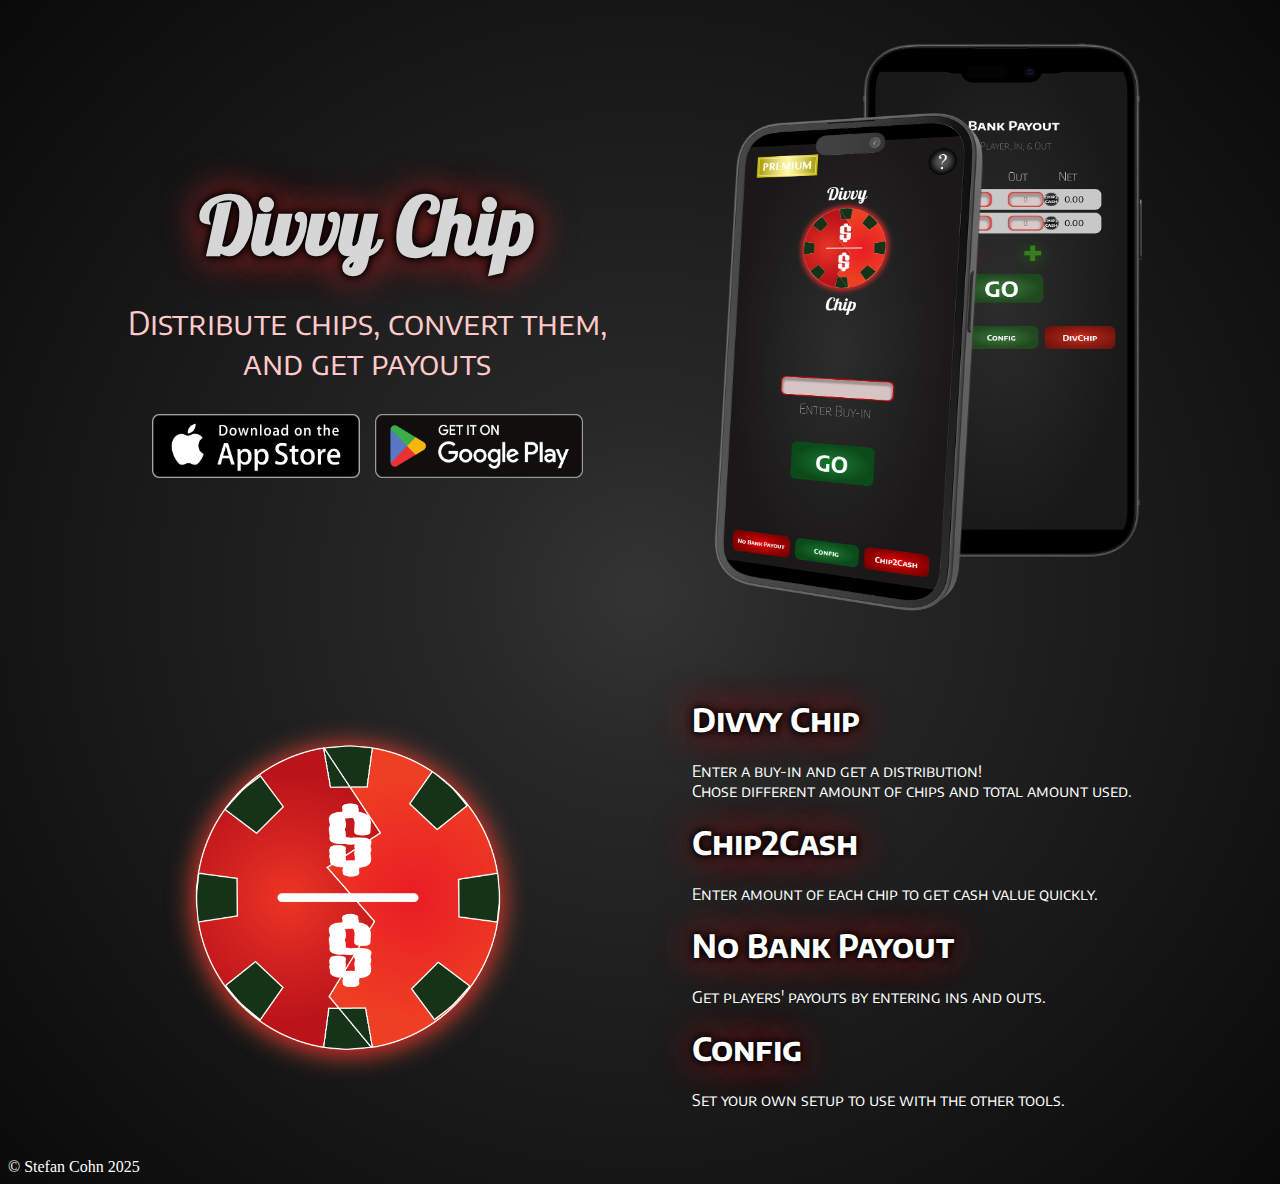
<file: DivvyChip/index.html>
<!doctype html>
<html lang="en">
<head>
    <meta charset="utf-8">

    <!-- link to CSS-->
    <link rel="stylesheet" type="text/css" href="styles/index.css">

    <!-- link to CSS for MOBILE-->
    <link rel="stylesheet" type="text/css" href="styles/indexMobile.css">

    <link rel="stylesheet" type="text/css" href="styles/fonts.css">

    <title>Divvy Chip</title>
    <meta name="description" content="">

    <meta name = "viewport" content ="width=device-width, initial-scale=1.0">

    <link rel="canonical" href="https://yourdomain.app/">

    <!-- tell seo/crawlers to include page and follow links-->
    <meta name="robots" content="index, follow">
</head>

<body>
    <div class="titleWithPreview">
        <div class="titleSubtext">
            <h1>Divvy Chip</h1>
            <p>Distribute chips, convert them, <br>and get payouts</p>

            <div class="downloadContainer">
                <a href="https://apple.com/">
                    <img id="downloadButton" src="assets/images/downloadOnAppstore.png">
                </a>

                <a href="https://play.google.com">
                    <img id="downloadButton" src="assets/images/downloadOnPlay.png">
                </a>
            </div>
            <!--<img id="logo" src="assets/images/logo.png"/>-->
        </div>

        <img id="appPreview" src="assets/images/appPreview.png"/>
    </div>

    <div class="logoWithDescription">
        <div class="logoContainer">
            <img id="logo" src="assets/images/logo.png">
        </div>

        <div class="descriptionContainer">
            <h1>Divvy Chip</h1>
            <p>
                Enter a buy-in and get a distribution! <br> 
                Chose different amount of chips and total amount used.
            </p>

            <h1>Chip2Cash</h1>
            <p>
                Enter amount of each chip to get cash value quickly.
            </p>

            <h1>No Bank Payout</h1>
            <p>
                Get players' payouts by entering ins and outs.
            </p>

            <h1>Config</h1>
            <p>
                Set your own setup to use with the other tools.
            </p>
        </div>
    </div>

    <footer>© Stefan Cohn 2025</footer>
    <script type="application/ld+json">
    {
        "@context": "https://schema.org",
        "@type": "HowTo",
        "name": "Set up $20 poker game at home",
        "step": [
        { "@type": "HowToStep", "name": "Choose chip denominations", "text": "..." },
        { "@type": "HowToStep", "name": "Split chips evenly", "text": "..." },
        { "@type": "HowToStep", "name": "Calculate payouts without a bank", "text": "..." }
        ]
    }
    </script>
</body>
</html>
</file>
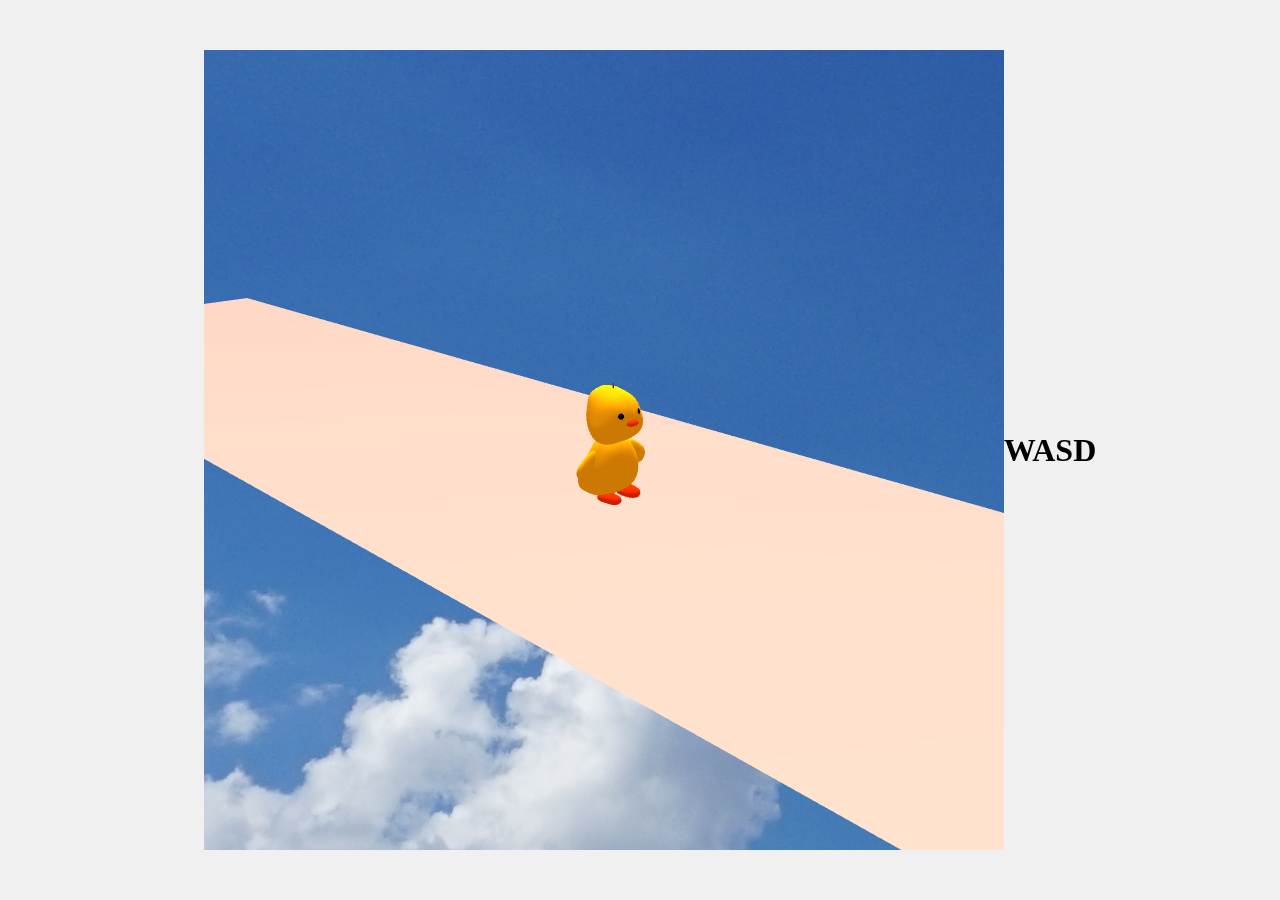
<file: src/duckSandbox/main.html>
<!DOCTYPE html>
<html>
<head>
<meta http-equiv="Content-Type" content="text/html;charset=utf-8" >
<title>Duck World</title>

<div id="choice">
</div>

<script id="vertex-shader" type="x-shader/x-vertex">
attribute vec3 vNormal;
attribute vec4 vColor;

attribute vec4 vPosition;
uniform mat4 projectionMatrix;
uniform mat4 modelViewMatrix;

varying vec4 fColor;

uniform vec4 ambientProduct, diffuseProduct, specularProduct;
uniform vec4 lightPosition;
uniform float shininess;

void
main()
{
    vec3 pos = -(modelViewMatrix * vPosition).xyz;
    
    //fixed light postion
    
    vec3 light = lightPosition.xyz;
    vec3 L = normalize( light - pos );

	
    vec3 E = normalize( -pos );
    vec3 H = normalize( L + E );
    
    vec4 NN = vec4(vNormal,0);

    // Transform vertex normal into eye coordinates
       
    vec3 N = normalize( (modelViewMatrix*NN).xyz);

    // Compute terms in the illumination equation
    vec4 ambient = ambientProduct;

    float Kd = max( dot(L, N), 0.0 );
    vec4  diffuse = Kd*diffuseProduct;

    float Ks = pow( max(dot(N, H), 0.0), shininess );
    vec4  specular = Ks * specularProduct;
    
    if( dot(L, N) < 0.0 ) {
	specular = vec4(0.0, 0.0, 0.0, 1.0);
    } 

    gl_Position = projectionMatrix * modelViewMatrix * vPosition;
    fColor = (ambient + diffuse +specular) * vColor;
    
    fColor.a = 1.0;
}
</script>

<script id="fragment-shader" type="x-shader/x-fragment">


precision mediump float;
varying vec4 fColor;

void
main()
{
    gl_FragColor = fColor;
}
</script>

<script id="skybox-vertex-shader" type="x-shader/x-vertex">
    attribute vec4 vPosition;
    uniform mat4 projectionMatrix;
    uniform mat4 modelViewMatrix;
    
    varying vec3 texCoord;   
    void 
    main() {
        texCoord = vPosition.xyz;

        //remove translation from the view matrix
        mat4 viewMatrix = modelViewMatrix;
        viewMatrix[3][0] = 0.0;
        viewMatrix[3][1] = 0.0;
        viewMatrix[3][2] = 0.0;
        
        gl_Position = projectionMatrix * viewMatrix * vPosition;

        //ensure the skybox is always at the far plane
        gl_Position = gl_Position.xyww;
    }
</script>

<script id="skybox-fragment-shader" type="x-shader/x-fragment">
    precision mediump float;
    varying vec3 texCoord;
    uniform samplerCube skybox;
    
    void main() {
        gl_FragColor = textureCube(skybox, texCoord);
    }
</script>

<script type="text/javascript" src="webgl-utils.js"></script>
<script type="text/javascript" src="initShaders.js"></script>
<script type="text/javascript" src="MV.js"></script>
<script type="text/javascript" src="main.js"></script>
<script type="text/javascript" src="helpers.js"></script>
<script type="text/javascript" src="controller.js"></script>
</head>

<body>
<canvas id="gl-canvas" width="800" height="800">
Oops ... your browser doesn't support the HTML5 canvas element
</canvas>
<h1>WASD</h1>
</body>
<style>
    body {
        display: flex;
        justify-content: center;
        align-items: center;
        height: 100vh; 
        margin: 0;
        background-color: #f0f0f0; 
    }

    #choice {
        display:flex;
        flex-direction: column;
        gap: 10px;
        margin: 10px;
    }
</style>
</html>
</file>
<file: DivvyChip/styles/index.css>
body {
  background: radial-gradient(circle at center, #343434 0%, #282828 20%, #0a0a0a 100%);
  background-color: #050505;
}
body .titleWithPreview {
  display: flex;
  justify-content: center;
  justify-content: center;
  flex-direction: row;
  gap: 6rem;
  margin-top: 2rem;
  height: 100%;
}
body .titleWithPreview #appPreview {
  width: 450px;
  height: 630px;
}
body .titleWithPreview .titleSubtext {
  display: flex;
  flex-direction: column;
  justify-content: center;
  align-items: center;
}
body .titleWithPreview .titleSubtext h1 {
  font-size: 5rem;
  font-family: "Galada";
  color: rgb(214, 214, 214);
  margin: 0px;
  margin-bottom: -2rem;
  text-shadow: 0 0 5px #000000, 0 0 10px #000000, 0 0 20px rgb(0, 0, 0), 0 0 30px rgb(174, 54, 54), 0 0 40px rgb(161, 33, 33);
  margin-top: -2.5rem;
}
body .titleWithPreview .titleSubtext p {
  font-family: "EncodeSans";
  text-align: center;
  font-size: 2rem;
  color: rgb(255, 201, 201);
}
body .titleWithPreview .titleSubtext .downloadContainer {
  display: flex;
  flex-direction: row;
  gap: 15px;
}
body .titleWithPreview .titleSubtext .downloadContainer #downloadButton {
  width: 13rem;
  height: 4rem;
}
body .logoWithDescription {
  display: flex;
  flex-direction: row;
  align-items: center;
  justify-content: center;
  margin-top: 1rem;
  margin-bottom: 2rem;
  gap: 9rem;
}
body .logoWithDescription #logo {
  width: 25rem;
  height: 25rem;
}
body .logoWithDescription .descriptionContainer {
  color: white;
  font-family: "EncodeSans";
}
body .logoWithDescription .descriptionContainer h1 {
  text-shadow: 0 0 5px #000000, 0 0 10px #000000, 0 0 20px rgb(0, 0, 0), 0 0 30px rgb(174, 54, 54), 0 0 40px rgb(161, 33, 33);
}

footer {
  color: white;
}

/*# sourceMappingURL=index.css.map */
</file>
<file: DivvyChip/styles/indexMobile.css>
@media only screen and (max-width: 800px) {
  body {
    background: radial-gradient(circle at center, #343434 0%, #282828 20%, #0a0a0a 100%);
    display: flex;
    flex-direction: column-reverse;
    background-color: #050505;
  }
  body .titleWithPreview {
    display: flex;
    justify-content: center;
    align-items: center;
    flex-direction: column;
    gap: 6rem;
    margin-top: 2rem;
    height: 100%;
  }
  body .titleWithPreview #appPreview {
    width: 354px;
    height: 511px;
  }
  body .titleWithPreview .titleSubtext {
    display: flex;
    flex-direction: column;
    justify-content: center;
    align-items: center;
  }
  body .titleWithPreview .titleSubtext h1 {
    font-size: 4rem;
    font-family: "Galada";
    color: rgb(214, 214, 214);
    margin: 0px;
    margin-bottom: -2rem;
    text-shadow: 0 0 5px #000000, 0 0 10px #000000, 0 0 20px rgb(0, 0, 0), 0 0 30px rgb(174, 54, 54), 0 0 40px rgb(161, 33, 33);
    margin-top: -2.5rem;
  }
  body .titleWithPreview .titleSubtext p {
    font-family: "EncodeSans";
    text-align: center;
    font-size: 1.2rem;
    color: rgb(255, 201, 201);
  }
  body .titleWithPreview .titleSubtext .downloadContainer {
    display: flex;
    flex-direction: row;
    gap: 15px;
  }
  body .titleWithPreview .titleSubtext .downloadContainer #downloadButton {
    width: 10rem;
    height: 3rem;
  }
  body .logoWithDescription {
    display: flex;
    flex-direction: row;
    align-items: center;
    justify-content: center;
    margin-top: 1rem;
    margin-bottom: 2rem;
    gap: 9rem;
  }
  body .logoWithDescription #logo {
    width: 13rem;
    height: 13rem;
  }
  body .logoWithDescription .descriptionContainer {
    color: white;
    font-family: "EncodeSans";
    display: none;
  }
  body .logoWithDescription .descriptionContainer h1 {
    text-shadow: 0 0 5px #000000, 0 0 10px #000000, 0 0 20px rgb(0, 0, 0), 0 0 30px rgb(174, 54, 54), 0 0 40px rgb(161, 33, 33);
  }
  footer {
    color: white;
  }
}

/*# sourceMappingURL=indexMobile.css.map */
</file>
<file: DivvyChip/styles/fonts.css>
@font-face {
    font-family : 'Galada';
    src: url("../assets/fonts/Galada-Regular.ttf") format('truetype')
}

@font-face {
    font-family : 'EncodeSansBold';
    src: url("../assets/fonts/EncodeSansBold.ttf") format('truetype')
}

@font-face {
    font-family : 'EncodeSans';
    src: url("../assets/fonts/Encode Sans SC.ttf") format('truetype')
}
</file>
